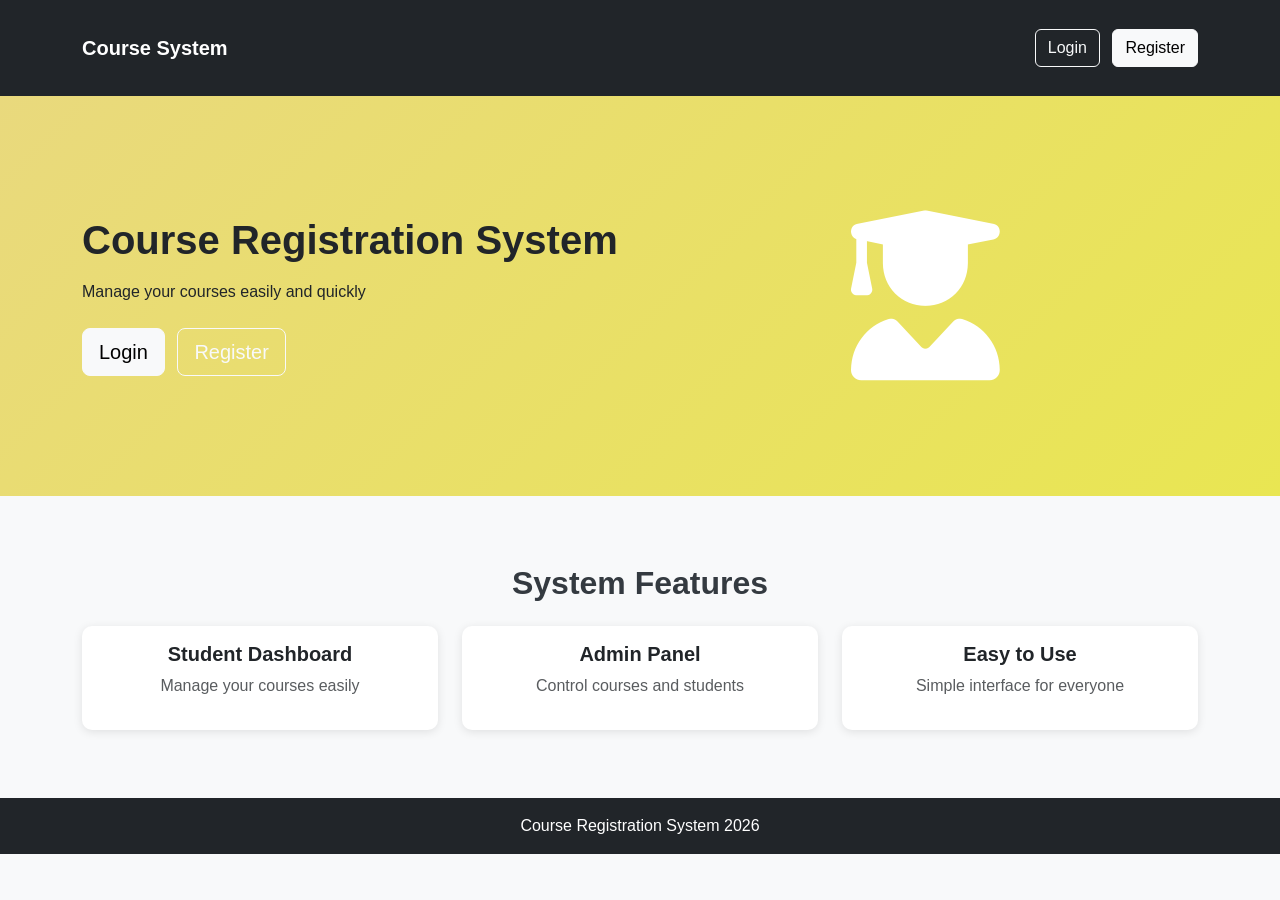
<file: index.html>
<!DOCTYPE html>
<html lang="en">
<head>
    <meta charset="UTF-8">
    <meta name="viewport" content="width=device-width, initial-scale=1.0">
    <title>Course Registration System</title>

    <link href="https://cdn.jsdelivr.net/npm/bootstrap@5.3.0/dist/css/bootstrap.min.css" rel="stylesheet">
    <link rel="stylesheet" href="https://cdnjs.cloudflare.com/ajax/libs/font-awesome/6.5.2/css/all.min.css">
    <link href="style.css" rel="stylesheet">
</head>

<body>

<nav class="navbar navbar-expand-lg navbar-dark bg-dark">
    <div class="container">
        <a class="navbar-brand fw-bold" href="#">Course System</a>

        <div class="ms-auto">
            <a href="login.html" class="btn btn-outline-light me-2">Login</a>
            <a href="registration.html" class="btn btn-light">Register</a>
        </div>
    </div>
</nav>

<section class="hero-section">
    <div class="container">
        <div class="row align-items-center">

            <div class="col-md-6 text-dark text-center text-md-start">
                <h1 class="fw-bold mb-3">Course Registration System</h1>
                <p class="mb-4">Manage your courses easily and quickly</p>

                <a href="login.html" class="btn btn-light btn-lg me-2">Login</a>
                <a href="registration.html" class="btn btn-outline-light btn-lg">Register</a>
            </div>

            <div class="col-md-6 text-center">
                <i class="fa-solid fa-user-graduate" style="font-size: 170px; color: white;"></i>
            </div>

        </div>
    </div>
</section>

<section class="py-5">
    <div class="container text-center">
        <h2 class="fw-bold mb-4">System Features</h2>

        <div class="row g-4">
            <div class="col-md-4">
                <div class="card p-3">
                    <h5 class="fw-bold">Student Dashboard</h5>
                    <p class="text-muted">Manage your courses easily</p>
                </div>
            </div>

            <div class="col-md-4">
                <div class="card p-3">
                    <h5 class="fw-bold">Admin Panel</h5>
                    <p class="text-muted">Control courses and students</p>
                </div>
            </div>

            <div class="col-md-4">
                <div class="card p-3">
                    <h5 class="fw-bold">Easy to Use</h5>
                    <p class="text-muted">Simple interface for everyone</p>
                </div>
            </div>
        </div>
    </div>
</section>

<footer class="bg-dark text-white text-center p-3">
    Course Registration System 2026
</footer>

<script src="https://cdn.jsdelivr.net/npm/bootstrap@5.3.0/dist/js/bootstrap.bundle.min.js"></script>

</body>
</html>
</file>
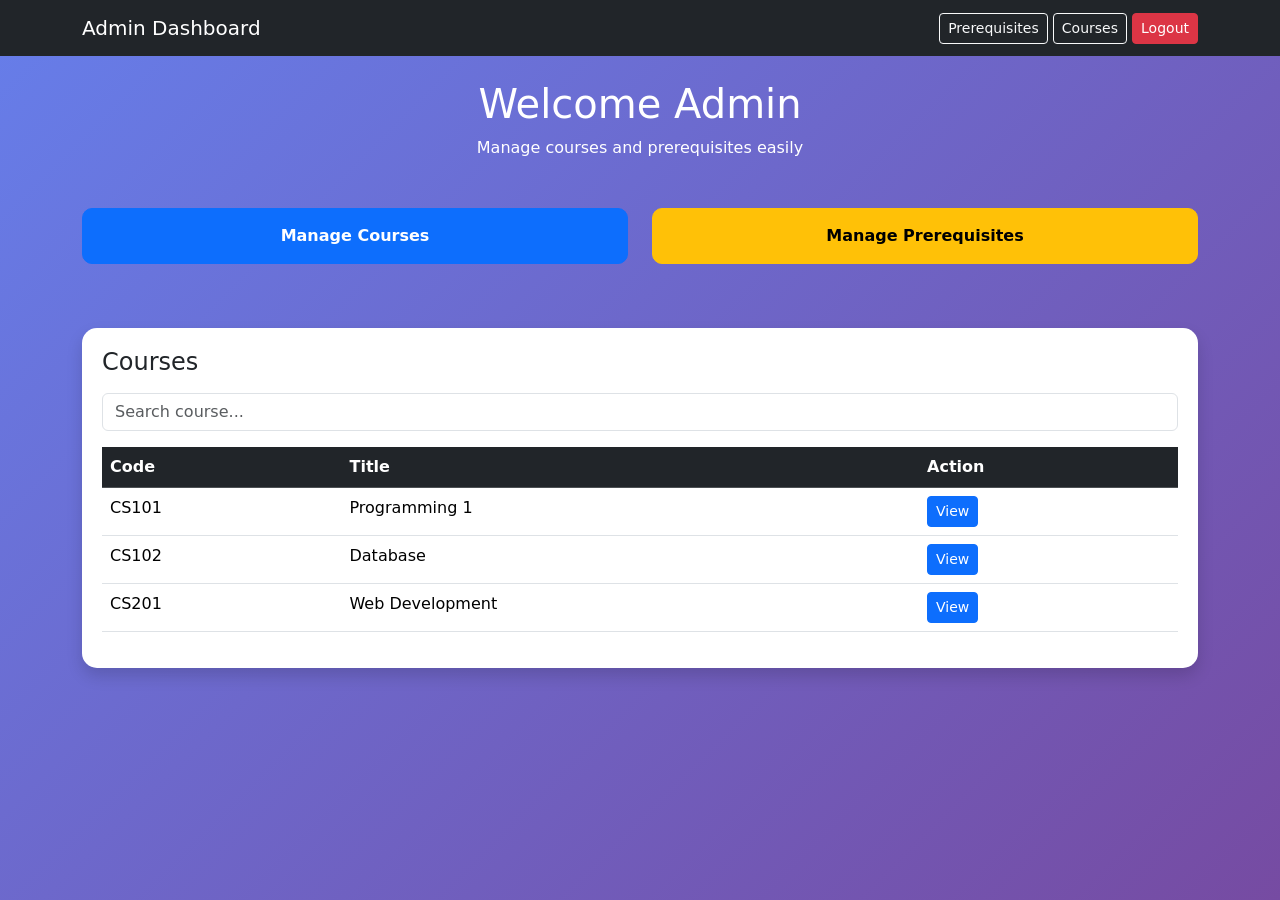
<file: admin_dashboard.html>
<!DOCTYPE html>
<html lang="en">
<head>
    <meta charset="UTF-8">
    <meta name="viewport" content="width=device-width, initial-scale=1.0">
    <title>Admin Dashboard</title>

    <link href="https://cdn.jsdelivr.net/npm/bootstrap@5.3.0/dist/css/bootstrap.min.css" rel="stylesheet">

    <style>
        body {
            background: linear-gradient(135deg, #667eea, #764ba2);
            min-height: 100vh;
        }

        .card-custom {
            background: white;
            border-radius: 15px;
            padding: 20px;
        }

        .btn-custom {
            width: 100%;
            padding: 15px;
            font-weight: bold;
            border-radius: 10px;
        }
    </style>
</head>

<body>

<nav class="navbar navbar-dark bg-dark mb-4">
    <div class="container">
        <span class="navbar-brand">Admin Dashboard</span>

        <div>
            <a href="manage-prerequisites.html" class="btn btn-outline-light btn-sm">Prerequisites</a>
            <a href="manage_courses.html" class="btn btn-outline-light btn-sm">Courses</a>
            <a href="index.html" class="btn btn-danger btn-sm">Logout</a>
        </div>
    </div>
</nav>

<div class="container">

    <div class="text-center text-white mb-5">
        <h1>Welcome Admin</h1>
        <p>Manage courses and prerequisites easily</p>
    </div>

    <div class="row mb-5">
        <div class="col-md-6 mb-3">
            <a href="manage_courses.html" class="btn btn-primary btn-custom">
                Manage Courses
            </a>
        </div>

        <div class="col-md-6 mb-3">
            <a href="manage-prerequisites.html" class="btn btn-warning btn-custom">
                Manage Prerequisites
            </a>
        </div>
    </div>

    <div class="card-custom shadow">
        <h4 class="mb-3">Courses</h4>

        <input type="text" class="form-control mb-3" placeholder="Search course...">

        <table class="table table-hover">
            <thead class="table-dark">
                <tr>
                    <th>Code</th>
                    <th>Title</th>
                    <th>Action</th>
                </tr>
            </thead>

            <tbody>
                <tr>
                    <td>CS101</td>
                    <td>Programming 1</td>
                    <td>
                        <button class="btn btn-primary btn-sm" onclick="viewCourse('CS101')">View</button>
                    </td>
                </tr>
                <tr>
                    <td>CS102</td>
                    <td>Database</td>
                    <td>
                        <button class="btn btn-primary btn-sm" onclick="viewCourse('CS102')">View</button>
                    </td>
                </tr>
                <tr>
                    <td>CS201</td>
                    <td>Web Development</td>
                    <td>
                        <button class="btn btn-primary btn-sm" onclick="viewCourse('CS201')">View</button>
                    </td>
                </tr>
            </tbody>
        </table>
    </div>

</div>

<script>
function viewCourse(code) {
    alert("Course details: " + code);
}
</script>

</body>
</html>
</file>
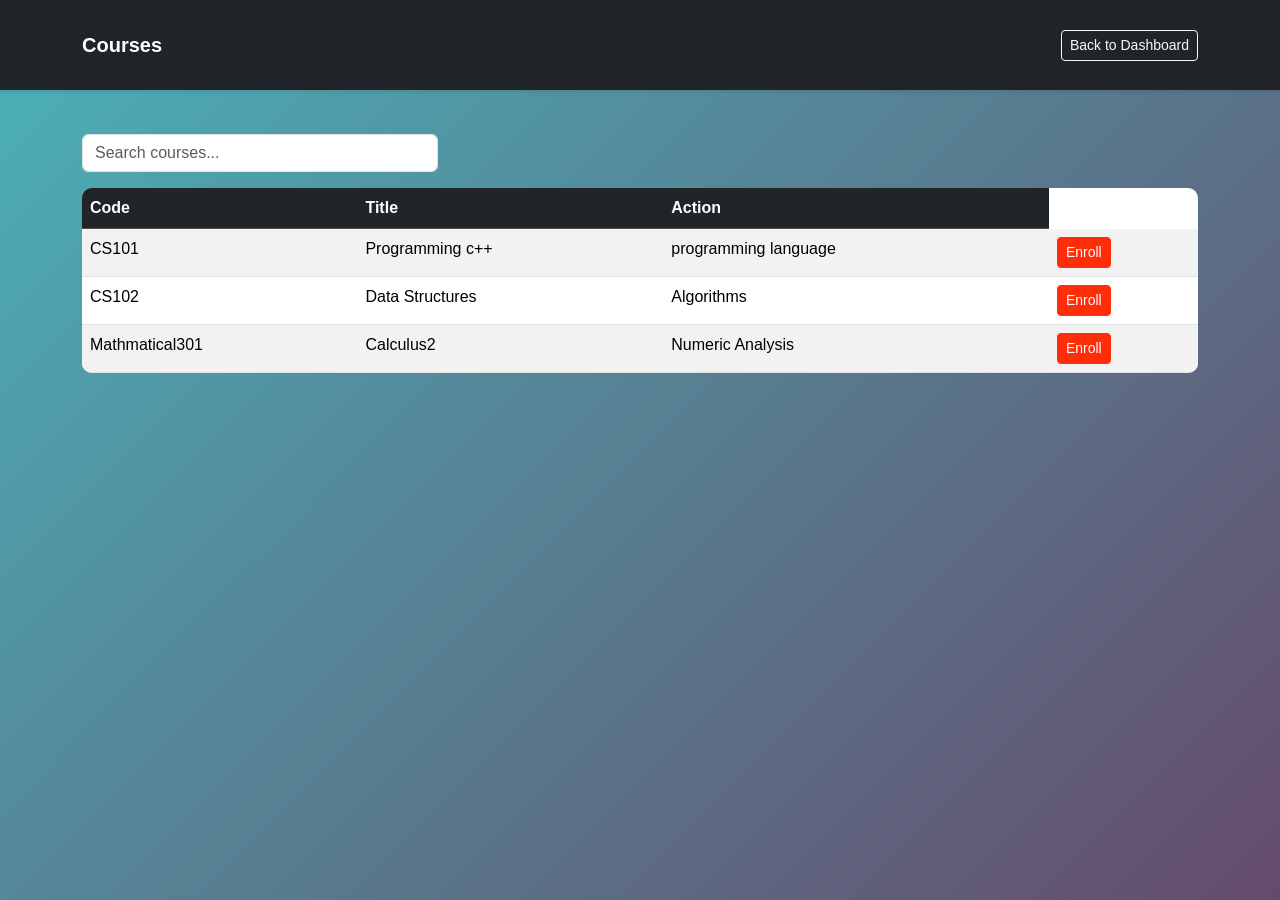
<file: courses.html>
<!DOCTYPE html>
<html lang="en">
<head>
    <meta charset="UTF-8">
    <meta name="viewport" content="width=device-width, initial-scale=1.0">
    <title>Courses</title>
    <link href="https://cdn.jsdelivr.net/npm/bootstrap@5.3.0/dist/css/bootstrap.min.css" rel="stylesheet">
    <link href="style.css" rel="stylesheet">
</head>
<body style="background: linear-gradient(135deg,#4ab2b9,#654b6b); min-height: 100vh;">
    <nav class="navbar navbar-dark bg-dark mb-4">
        <div class="container">
            <a class="navbar-brand mb-0 h1" href="student-dashboard.html">Courses</a>
            <a href="student-dashboard.html" class="btn btn-outline-light btn-sm">Back to Dashboard</a>
      
        </div>
        
    </nav>


    <div class="container">
        <div class="row mb-3">
            <div class="col-md-4">
                <input type="text" class="form-control" placeholder="Search courses...">
            </div>
        </div>

        <table class="table table-striped table-hover">
            <thead class="table-dark">
                <tr>
                    <th>Code</th>
                    <th>Title</th>
                    <th>Action</th>
                </tr>
            </thead>
            <tbody>
                <tr>
                    <td>CS101</td>
                    <td>Programming c++</td>
                    <td>programming language</td>
                    <td><button class="btn btn-primary btn-sm" onclick="enroll()">Enroll</button></td>
                </tr>
                <tr>
                    <td>CS102</td>
                    <td>Data Structures</td>
                    <td>Algorithms</td>
                    <td><button class="btn btn-primary btn-sm" onclick="enroll()">Enroll</button></td>
                </tr>
                <tr>
                    <td>Mathmatical301</td>
                    <td>Calculus2</td>
                    <td>Numeric Analysis</td>
                    <td><button class="btn btn-primary btn-sm" onclick="enroll()">Enroll</button></td>
                </tr>
            </tbody>
        </table>
    </div>

    <script src="https://cdn.jsdelivr.net/npm/bootstrap@5.3.0/dist/js/bootstrap.bundle.min.js"></script>
    <script>
        function enroll() {
            alert("Enrolled successfully!");
        }
    </script>
</body>
</html>
</file>
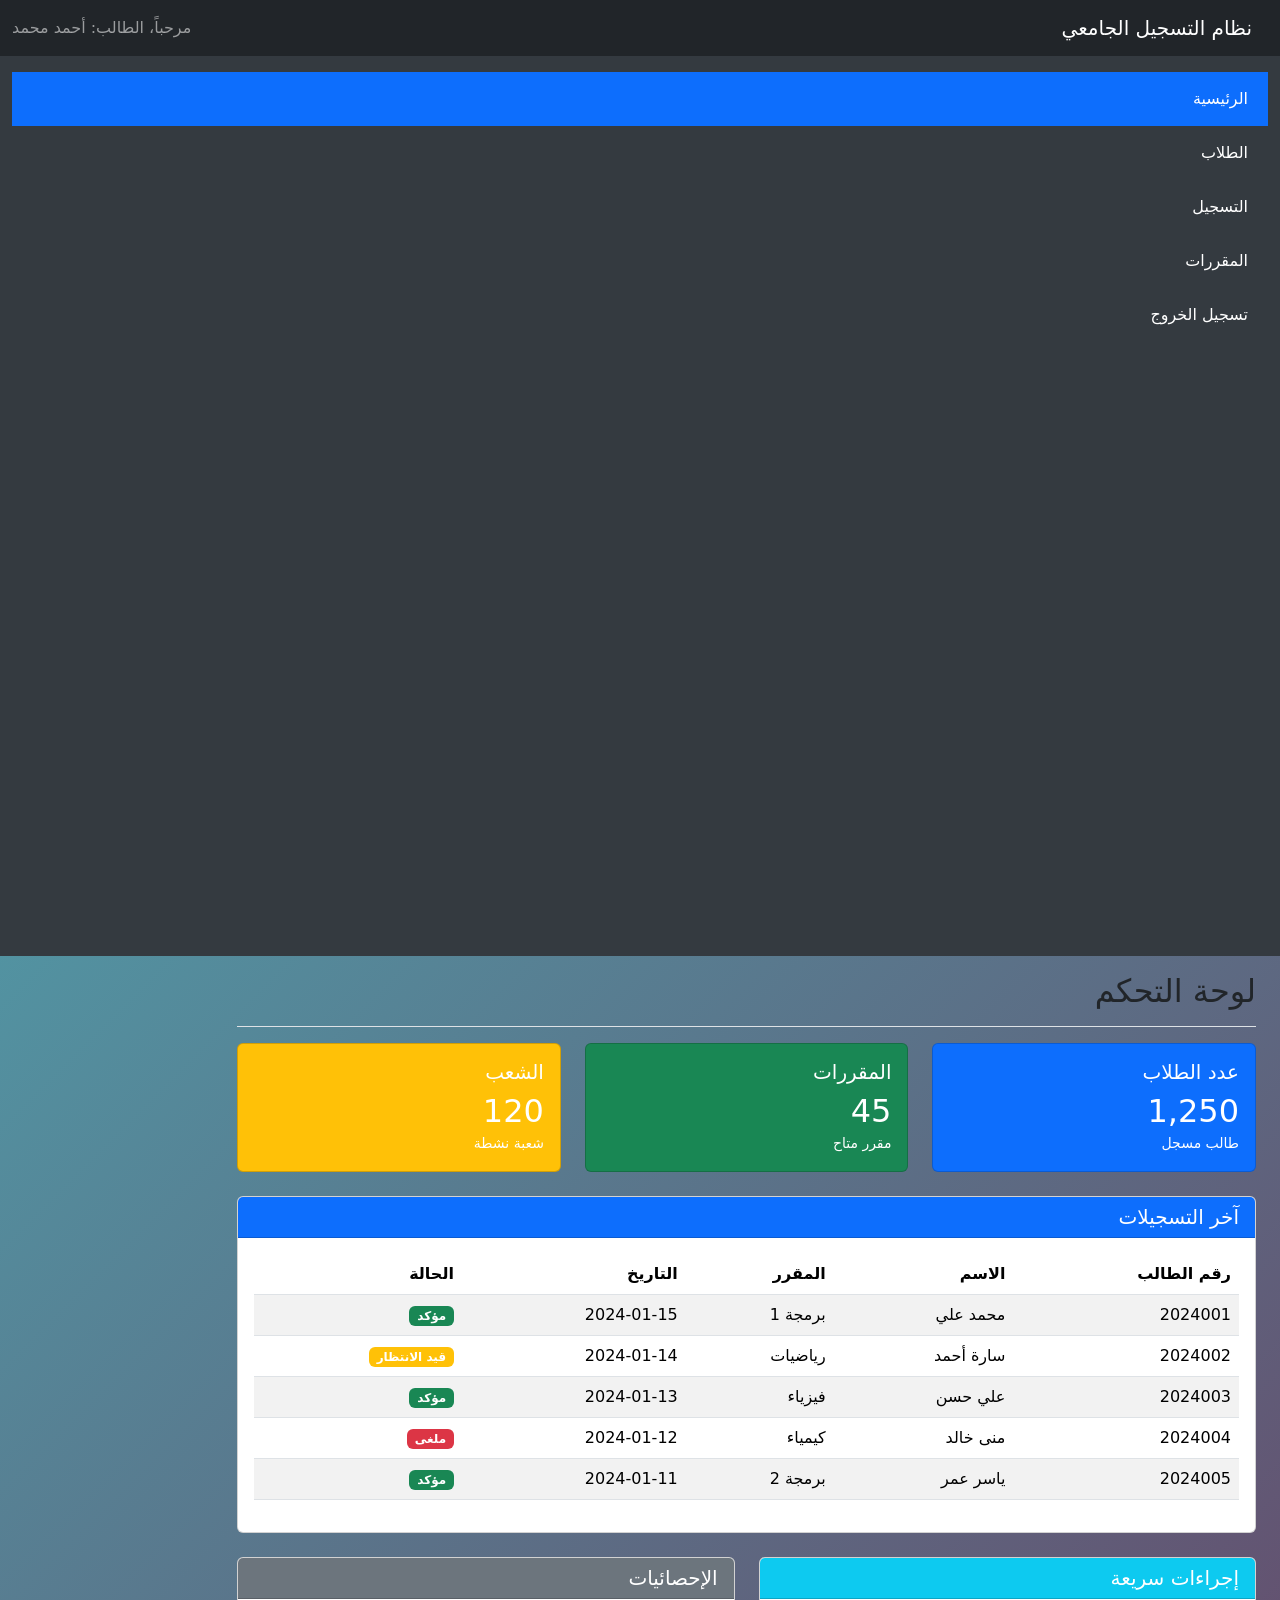
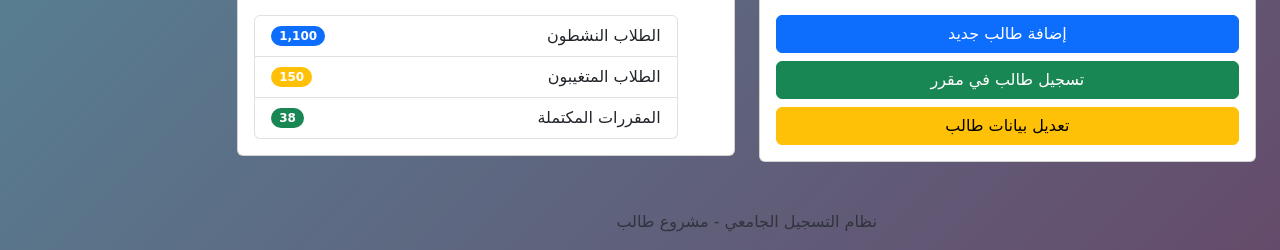
<file: dashboard.html>
<!DOCTYPE html>
<html lang="ar" dir="rtl">
<head>
    <meta charset="UTF-8">
    <meta name="viewport" content="width=device-width, initial-scale=1.0">
    <title>لوحة تحكم التسجيل - نظام الطلاب</title>
   
    <link href="https://cdn.jsdelivr.net/npm/bootstrap@5.3.0/dist/css/bootstrap.min.css" rel="stylesheet">
    <style>
      
        .sidebar {
            min-height: 100vh;
            background-color: #343a40;
        }
        .sidebar a {
            color: white;
            text-decoration: none;
            padding: 15px 20px;
            display: block;
        }
        .sidebar a:hover {
            background-color: #495057;
        }
        .sidebar a.active {
            background-color: #0d6efd;
        }
        .stat-card {
            transition: transform 0.2s;
        }
        .stat-card:hover {
            transform: translateY(-5px);
        }
    </style>
</head>
<body style=" background: linear-gradient(135deg,#4ab2b9,#654b6b);"></body>

    <!-- Top Navbar -->
    <nav class="navbar navbar-expand-lg navbar-dark bg-dark">
        <div class="container-fluid">
            <span class="navbar-brand mb-0 h1">نظام التسجيل الجامعي</span>
            <span class="navbar-text">
                مرحباً، الطالب: أحمد محمد
            </span>
        </div>
    </nav>

    <div class="container-fluid">
        <div class="row">
            <!-- Right Sidebar -->
            <nav class="col-md-3 col-lg-2 d-md-block sidebar collapse navbar-collapse">
                <div class="position-sticky pt-3">
                    <a href="#" class="active">الرئيسية</a>
                    <a href="#">الطلاب</a>
                    <a href="#">التسجيل</a>
                    <a href="#">المقررات</a>
                    <a href="#">تسجيل الخروج</a>
                </div>
            </nav>

            <!-- Main Content -->
            <main class="col-md-9 ms-sm-auto col-lg-10 px-md-4">
                
                <!-- Page Title -->
                <div class="d-flex justify-content-between flex-wrap flex-md-nowrap align-items-center pt-3 pb-2 mb-3 border-bottom">
                    <h1 class="h2">لوحة التحكم</h1>
                </div>

                <!-- Statistics Cards -->
                <div class="row mb-4">
                    <div class="col-md-4">
                        <div class="card stat-card bg-primary text-white">
                            <div class="card-body">
                                <h5 class="card-title">عدد الطلاب</h5>
                                <h2 class="mb-0">1,250</h2>
                                <small>طالب مسجل</small>
                            </div>
                        </div>
                    </div>
                    <div class="col-md-4">
                        <div class="card stat-card bg-success text-white">
                            <div class="card-body">
                                <h5 class="card-title">المقررات</h5>
                                <h2 class="mb-0">45</h2>
                                <small>مقرر متاح</small>
                            </div>
                        </div>
                    </div>
                    <div class="col-md-4">
                        <div class="card stat-card bg-warning text-white">
                            <div class="card-body">
                                <h5 class="card-title">الشعب</h5>
                                <h2 class="mb-0">120</h2>
                                <small>شعبة نشطة</small>
                            </div>
                        </div>
                    </div>
                </div>

                <!-- Recent Registrations Table -->
                <div class="card mb-4">
                    <div class="card-header bg-primary text-white">
                        <h5 class="mb-0">آخر التسجيلات</h5>
                    </div>
                    <div class="card-body">
                        <div class="table-responsive">
                            <table class="table table-striped table-hover">
                                <thead>
                                    <tr>
                                        <th>رقم الطالب</th>
                                        <th>الاسم</th>
                                        <th>المقرر</th>
                                        <th>التاريخ</th>
                                        <th>الحالة</th>
                                    </tr>
                                </thead>
                                <tbody>
                                    <tr>
                                        <td>2024001</td>
                                        <td>محمد علي</td>
                                        <td>برمجة 1</td>
                                        <td>2024-01-15</td>
                                        <td><span class="badge bg-success">مؤكد</span></td>
                                    </tr>
                                    <tr>
                                        <td>2024002</td>
                                        <td>سارة أحمد</td>
                                        <td>رياضيات</td>
                                        <td>2024-01-14</td>
                                        <td><span class="badge bg-warning">قيد الانتظار</span></td>
                                    </tr>
                                    <tr>
                                        <td>2024003</td>
                                        <td>علي حسن</td>
                                        <td>فيزياء</td>
                                        <td>2024-01-13</td>
                                        <td><span class="badge bg-success">مؤكد</span></td>
                                    </tr>
                                    <tr>
                                        <td>2024004</td>
                                        <td>منى خالد</td>
                                        <td>كيمياء</td>
                                        <td>2024-01-12</td>
                                        <td><span class="badge bg-danger">ملغى</span></td>
                                    </tr>
                                    <tr>
                                        <td>2024005</td>
                                        <td>ياسر عمر</td>
                                        <td>برمجة 2</td>
                                        <td>2024-01-11</td>
                                        <td><span class="badge bg-success">مؤكد</span></td>
                                    </tr>
                                </tbody>
                            </table>
                        </div>
                    </div>
                </div>

              
                <div class="row">
                    <div class="col-md-6">
                        <div class="card">
                            <div class="card-header bg-info text-white">
                                <h5 class="mb-0">إجراءات سريعة</h5>
                            </div>
                            <div class="card-body">
                                <div class="d-grid gap-2">
                                    <button class="btn btn-primary">إضافة طالب جديد</button>
                                    <button class="btn btn-success">تسجيل طالب في مقرر</button>
                                    <button class="btn btn-warning">تعديل بيانات طالب</button>
                                </div>
                            </div>
                        </div>
                    </div>
                    <div class="col-md-6">
                        <div class="card">
                            <div class="card-header bg-secondary text-white">
                                <h5 class="mb-0">الإحصائيات</h5>
                            </div>
                            <div class="card-body">
                                <ul class="list-group">
                                    <li class="list-group-item d-flex justify-content-between align-items-center">
                                        الطلاب النشطون
                                        <span class="badge bg-primary rounded-pill">1,100</span>
                                    </li>
                                    <li class="list-group-item d-flex justify-content-between align-items-center">
                                        الطلاب المتغيبون
                                        <span class="badge bg-warning rounded-pill">150</span>
                                    </li>
                                    <li class="list-group-item d-flex justify-content-between align-items-center">
                                        المقررات المكتملة
                                        <span class="badge bg-success rounded-pill">38</span>
                                    </li>
                                </ul>
                            </div>
                        </div>
                    </div>
                </div>

                <!-- Footer -->
                <footer class="mt-5 mb-3 text-center text-muted">
                    <p>نظام التسجيل الجامعي - مشروع طالب</p>
                </footer>

            </main>
        </div>
    </div>

    <!-- Bootstrap JS -->
    <script src="https://cdn.jsdelivr.net/npm/bootstrap@5.3.0/dist/js/bootstrap.bundle.min.js"></script>
</body>
</html>
</file>
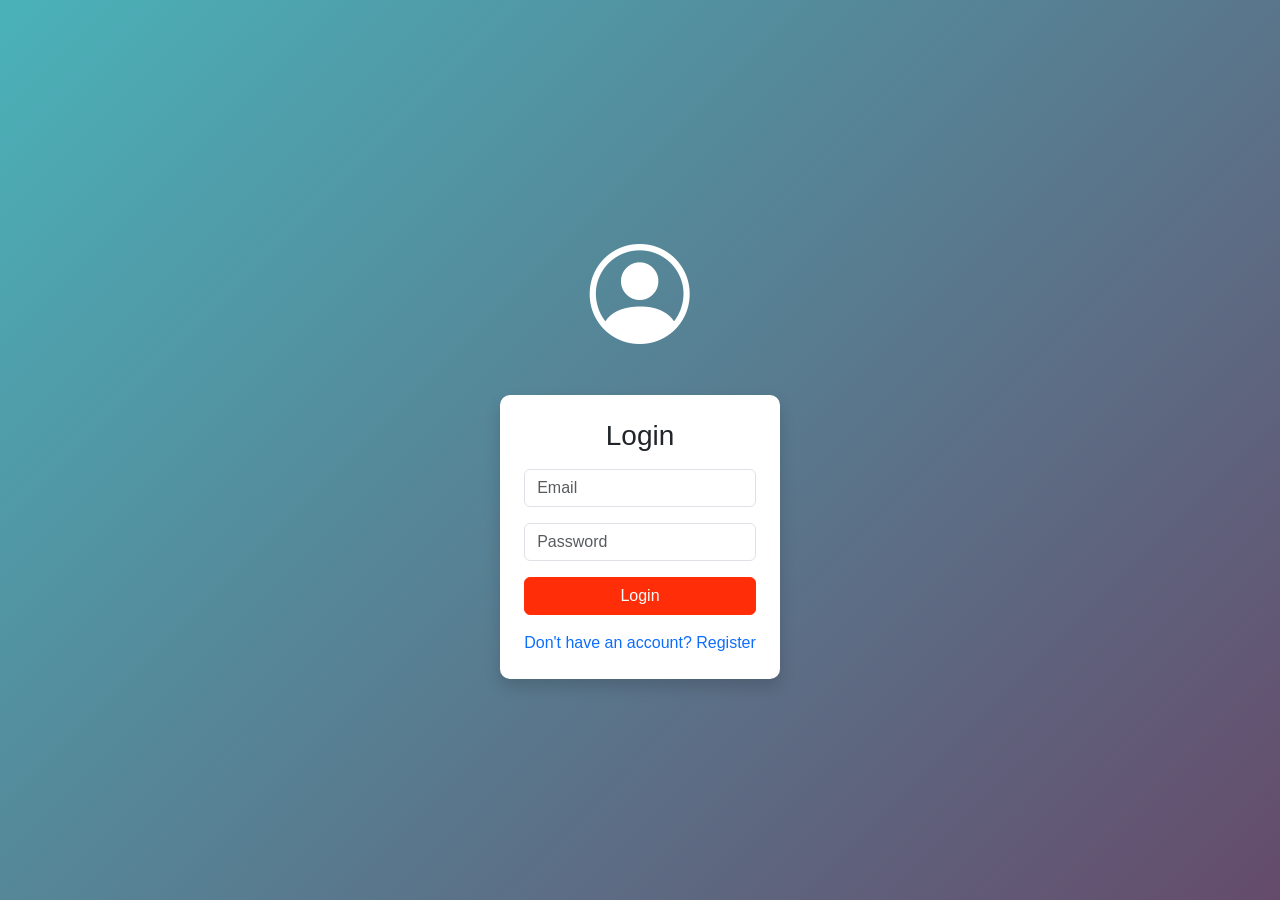
<file: login.html>
<!DOCTYPE html>
<html lang="en">
<head>
  <meta charset="UTF-8">
  <meta name="viewport" content="width=device-width, initial-scale=1.0">
  <title>Login</title>

  <link href="https://cdn.jsdelivr.net/npm/bootstrap@5.3.0/dist/css/bootstrap.min.css" rel="stylesheet">
  <link rel="stylesheet" href="https://cdn.jsdelivr.net/npm/bootstrap-icons@1.11.3/font/bootstrap-icons.min.css">
  <link href="style.css" rel="stylesheet">

</head>

<body style="background: linear-gradient(135deg,#4ab2b9,#654b6b); min-height: 100vh;">

  <div class="container d-flex justify-content-center align-items-center vh-100">
    <div class="text-center">
      <div class="mb-4">
        <i class="bi bi-person-circle" style="font-size: 100px; color: white;"></i>
      </div>

      <div class="card p-4 shadow">
        <h3 class="text-center mb-3">Login</h3>

        <form onsubmit="login(event)">
          <input type="email" class="form-control mb-3" placeholder="Email" required>
          <input type="password" class="form-control mb-3" placeholder="Password" required>

          <button class="btn btn-primary w-100">Login</button>
        </form>

        <div class="text-center mt-3">
          <a href="registration.html">Don't have an account? Register</a>
        </div>
      </div>
    </div>
  </div>

  <script>
    function login(e) {
      e.preventDefault();

      const email = document.querySelector('input[type="email"]').value;
      if (email.includes("admin")) {
        window.location.href = "admin_dashboard.html";
      } else {
        window.location.href = "student-dashboard.html";
      }
    }
  </script>

</body>
</html>
</file>
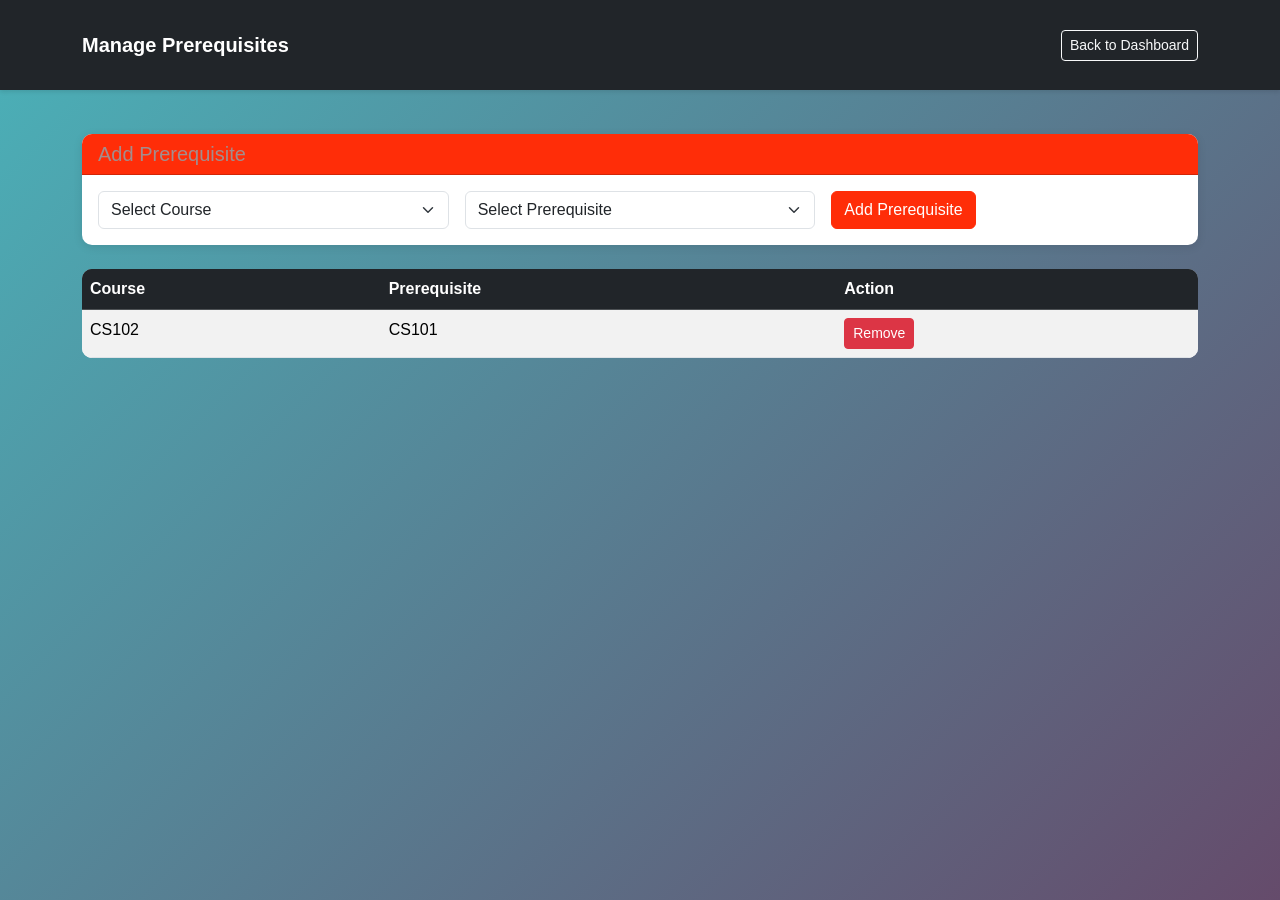
<file: manage-prerequisites.html>
<!DOCTYPE html>
<html lang="en">
<head>
    <meta charset="UTF-8">
    <meta name="viewport" content="width=device-width, initial-scale=1.0">
    <title>Manage Prerequisites</title>
    <link href="https://cdn.jsdelivr.net/npm/bootstrap@5.3.0/dist/css/bootstrap.min.css" rel="stylesheet">
    <link href="style.css" rel="stylesheet">
</head>
<body style="background: linear-gradient(135deg,#4ab2b9,#654b6b); min-height: 100vh;">
    <nav class="navbar navbar-dark bg-dark mb-4">
        <div class="container">
            <a class="navbar-brand mb-0 h1" href="admin_dashboard.html">Manage Prerequisites</a>
            <a href="admin_dashboard.html" class="btn btn-outline-light btn-sm">Back to Dashboard</a>
        </div>
    </nav>

    <div class="container">
        <div class="card mb-4">
            <div class="card-header">
                <h5 class="mb-0">Add Prerequisite</h5>
            </div>
            <div class="card-body">
                <div class="row g-3">
                    <div class="col-md-4">
                        <select class="form-select">
                            <option selected>Select Course</option>
                            <option value="CS101">CS101 - Programming</option>
                            <option value="CS102">CS102 - Data Structures</option>
                            <option value="MATH201">MATH201 - Calculus</option>
                        </select>
                    </div>
                    <div class="col-md-4">
                        <select class="form-select">
                            <option selected>Select Prerequisite</option>
                            <option value="CS101">CS101 - Programming</option>
                            <option value="CS102">CS102 - Data Structures</option>
                        </select>
                    </div>
                    <div class="col-md-4">
                        <button class="btn btn-primary">Add Prerequisite</button>
                    </div>
                </div>
            </div>
        </div>

        <table class="table table-striped table-hover">
            <thead class="table-dark">
                <tr>
                    <th>Course</th>
                    <th>Prerequisite</th>
                    <th>Action</th>
                </tr>
            </thead>
            <tbody>
                <tr>
                    <td>CS102</td>
                    <td>CS101</td>
                    <td><button class="btn btn-danger btn-sm" onclick="remove()">Remove</button></td>
                </tr>
            </tbody>
        </table>
    </div>

    <script src="https://cdn.jsdelivr.net/npm/bootstrap@5.3.0/dist/js/bootstrap.bundle.min.js"></script>
    <script>
        function remove() {
            alert("Prerequisite removed!");
        }
    </script>
</body>
</html>
</file>
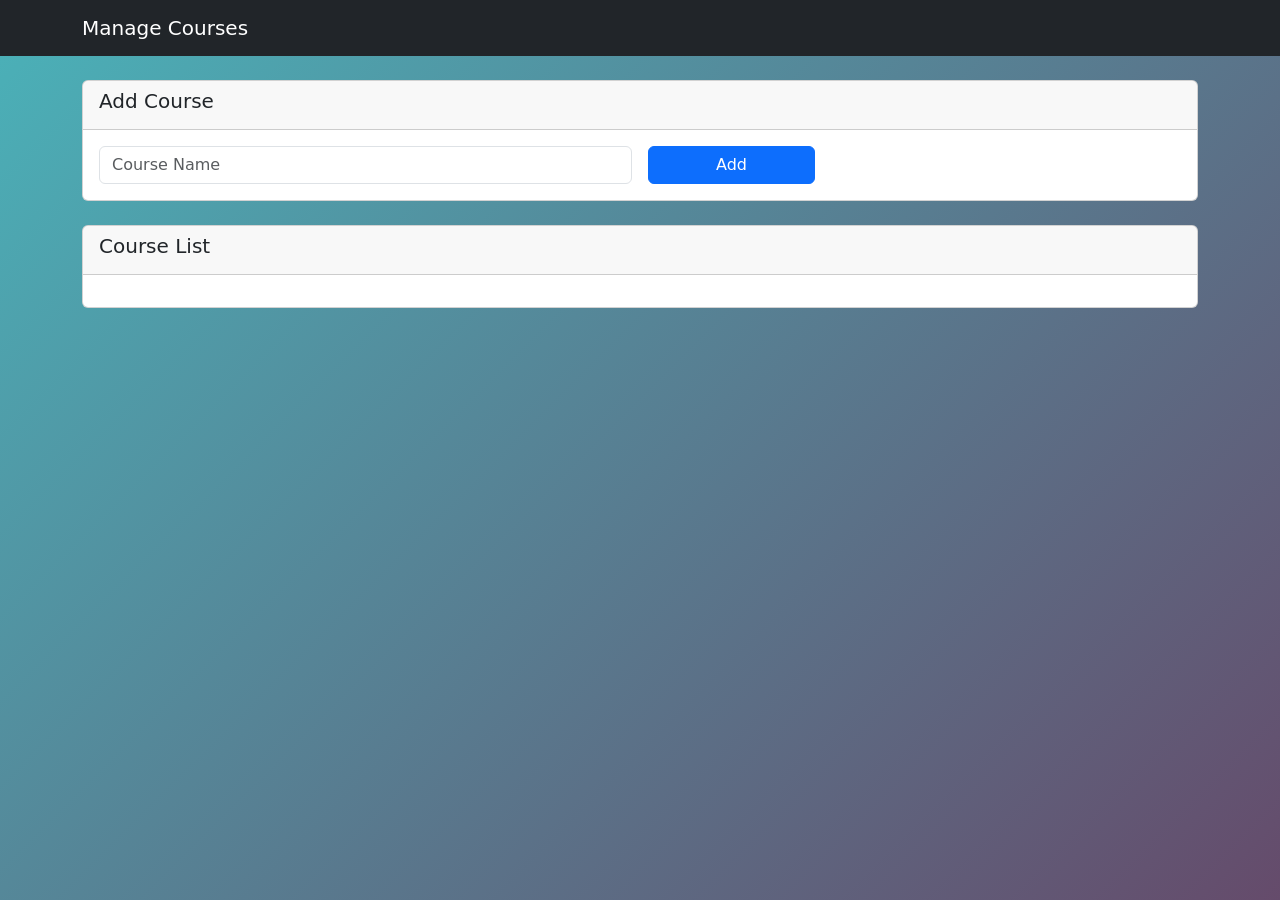
<file: manage_courses.html>
<!DOCTYPE html>
<html lang="en">
<head>
    <meta charset="UTF-8">
    <meta name="viewport" content="width=device-width, initial-scale=1.0">
    <title>Manage Courses</title>

    <link href="https://cdn.jsdelivr.net/npm/bootstrap@5.3.0/dist/css/bootstrap.min.css" rel="stylesheet">
</head>
<body style="background: linear-gradient(135deg,#4ab2b9,#654b6b); min-height: 100vh;">
<nav class="navbar navbar-dark bg-dark mb-4">
    <div class="container">
        <span class="navbar-brand">Manage Courses</span>
    </div>
</nav>

<div class="container">

    <!-- ADD COURSE -->
    <div class="card mb-4">
        <div class="card-header">
            <h5>Add Course</h5>
        </div>

        <div class="card-body">
            <div class="row g-3">
                <div class="col-md-6">
                    <input id="courseInput" type="text" class="form-control" placeholder="Course Name">
                </div>

                <div class="col-md-2">
                    <button onclick="addCourse()" class="btn btn-primary w-100">Add</button>
                </div>
            </div>
        </div>
    </div>

    <!-- COURSE LIST -->
    <div class="card">
        <div class="card-header">
            <h5>Course List</h5>
        </div>

        <div class="card-body">
            <ul id="courseList" class="list-group"></ul>
        </div>
    </div>

</div>

<!-- JS -->
<script>
function addCourse() {
    let input = document.getElementById("courseInput");
    let value = input.value;

    if (value === "") return;

    let list = document.getElementById("courseList");

    let item = document.createElement("li");
    item.className = "list-group-item d-flex justify-content-between";

    item.innerHTML = `
        ${value}
        <button class="btn btn-danger btn-sm" onclick="this.parentElement.remove()">Delete</button>
    `;

    list.appendChild(item);

    input.value = "";
}
</script>

</body>
</html>
</file>
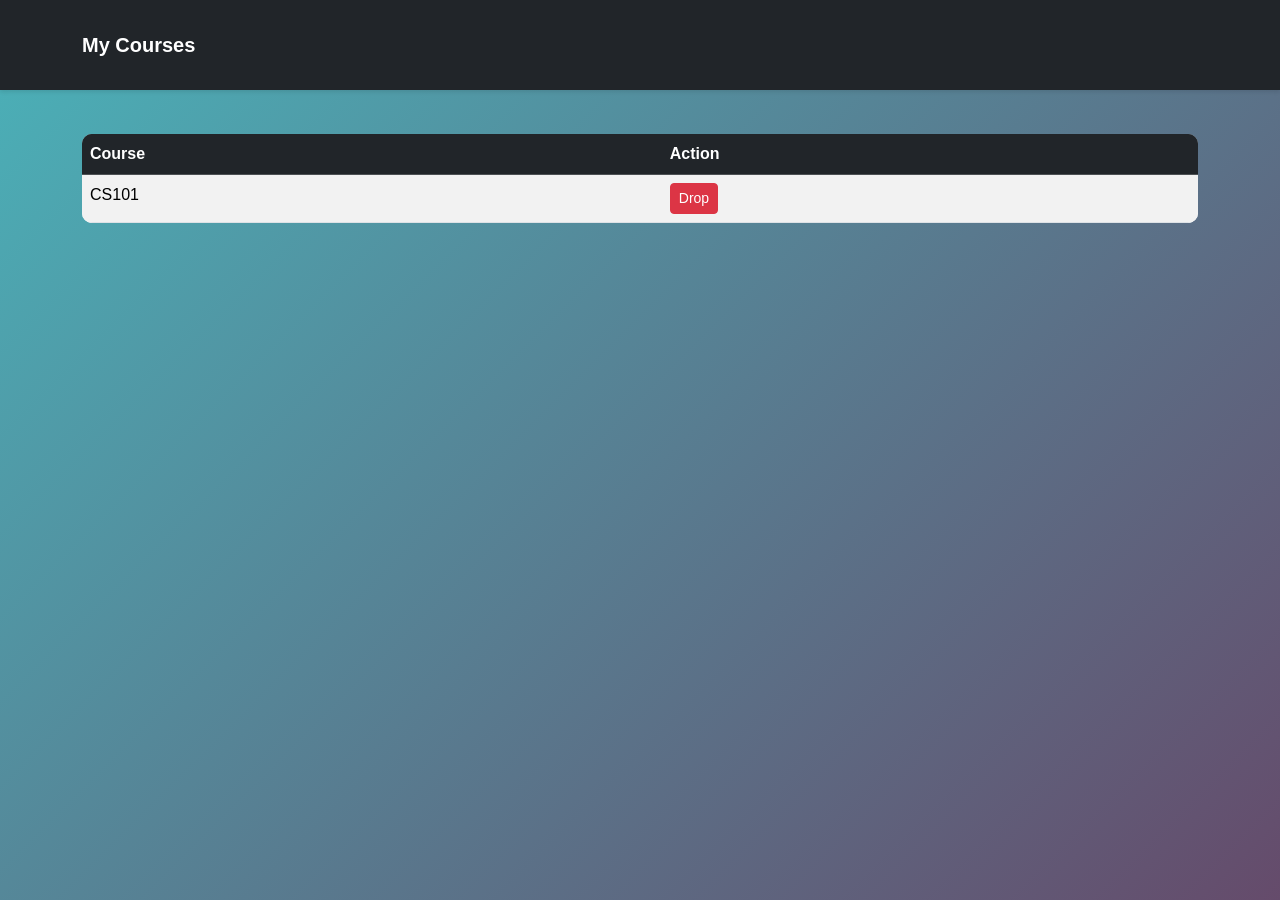
<file: mycousre.html>
<!DOCTYPE html>
<html lang="en">
<head>
    <meta charset="UTF-8">
    <meta name="viewport" content="width=device-width, initial-scale=1.0">
    <title>My Courses</title>
    <link href="https://cdn.jsdelivr.net/npm/bootstrap@5.3.0/dist/css/bootstrap.min.css" rel="stylesheet">
    <link href="style.css" rel="stylesheet">
</head>
<body style="background: linear-gradient(135deg,#4ab2b9,#654b6b); min-height: 100vh;">
    <nav class="navbar navbar-dark bg-dark mb-4">
        <div class="container">
            <span class="navbar-brand mb-0 h1">My Courses</span>
        </div>
    </nav>

    <div class="container">
        <table class="table table-striped table-hover">
            <thead class="table-dark">
                <tr>
                    <th>Course</th>
                    <th>Action</th>
                </tr>
            </thead>
            <tbody>
                <tr>
                    <td>CS101</td>
                    <td><button class="btn btn-danger btn-sm" onclick="dropcourse(this)">Drop</button></td>
                </tr>
            </tbody>
        </table>
    </div>

    <script src="https://cdn.jsdelivr.net/npm/bootstrap@5.3.0/dist/js/bootstrap.bundle.min.js"></script>
    <script>
        function dropcourse(button) {
            alert("Course dropped!");
            let row=button.closest("tr");
            row.remove();
        }
    </script>
</body>
</html>
</file>
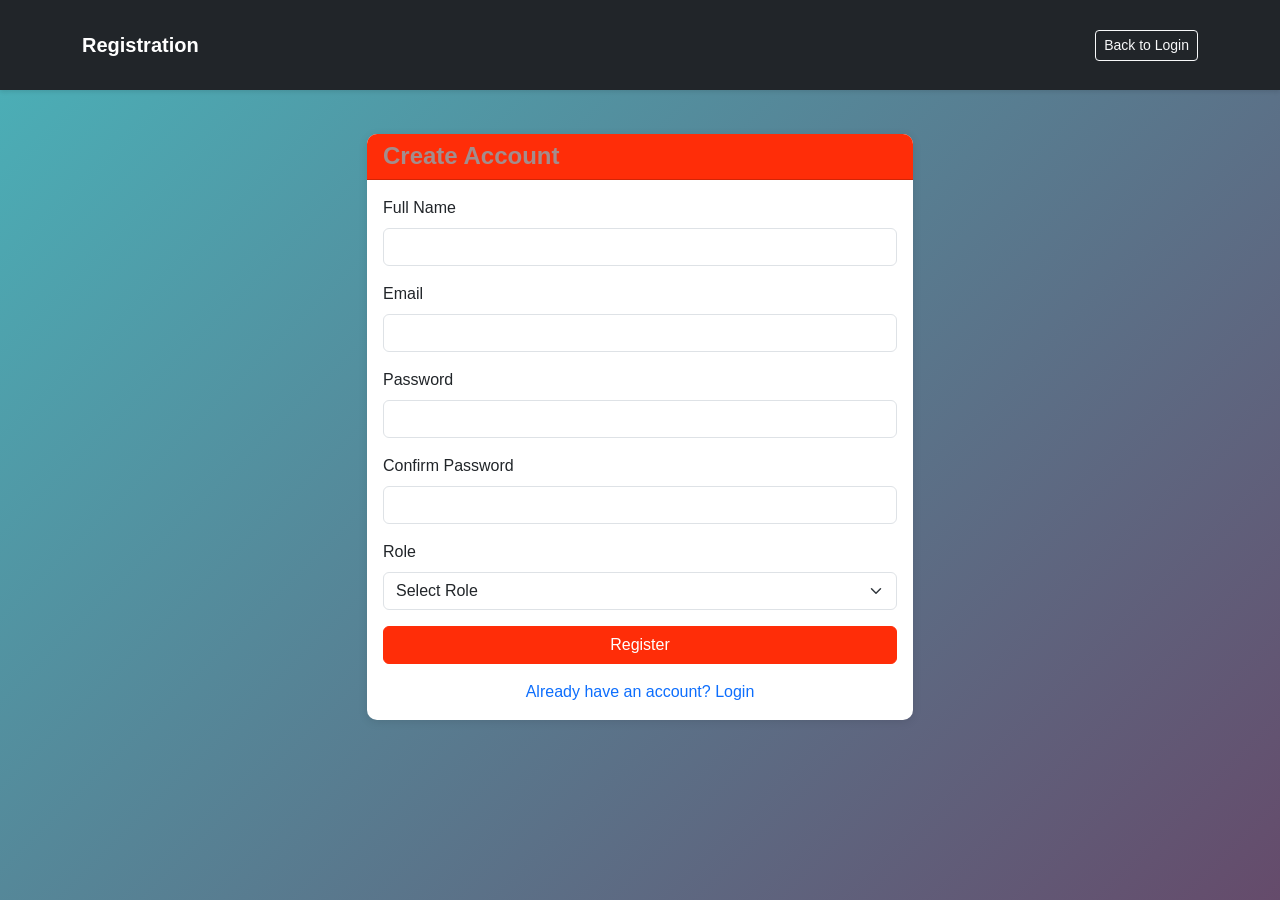
<file: registration.html>
<!DOCTYPE html>
<html lang="en">
<head>
    <meta charset="UTF-8">
    <meta name="viewport" content="width=device-width, initial-scale=1.0">
    <title>Registration</title>
    <link href="https://cdn.jsdelivr.net/npm/bootstrap@5.3.0/dist/css/bootstrap.min.css" rel="stylesheet">
    <link href="style.css" rel="stylesheet">
</head><body style="background: linear-gradient(135deg,#4ab2b9,#654b6b); min-height: 100vh;">
    <nav class="navbar navbar-dark bg-dark mb-4">
        <div class="container">
            <a class="navbar-brand mb-0 h1" href="login.html">Registration</a>
            <a href="login.html" class="btn btn-outline-light btn-sm">Back to Login</a>
        </div>
    </nav>

    <div class="container">
       

        <div class="row justify-content-center">
            <div class="col-md-6">
                <div class="card">
                    <div class="card-header">
                        <h4 class="mb-0"><strong>Create Account</strong></h4>
                    </div>
                    <div class="card-body">
                        <form onsubmit="register(event)">
                            <div class="mb-3">
                                <label class="form-label">Full Name</label>
                                <input type="text" class="form-control" required>
                            </div>
                            <div class="mb-3">
                                <label class="form-label">Email</label>
                                <input type="email" class="form-control" required>
                            </div>
                            <div class="mb-3">
                                <label class="form-label">Password</label>
                                <input type="password" class="form-control" required>
                            </div>
                            <div class="mb-3">
                                <label class="form-label">Confirm Password</label>
                                <input type="password" class="form-control" required>
                            </div>
                            <div class="mb-3">
                                <label class="form-label">Role</label>
                                <select class="form-select" required>
                                    <option value="">Select Role</option>
                                    <option value="student">Student</option>
                                    <option value="admin">Admin</option>
                                </select>
                            </div>
                            <button type="submit" class="btn btn-primary w-100">Register</button>
                        </form>
                        <div class="text-center mt-3">
                            <a href="login.html">Already have an account? Login</a>
                        </div>
                    </div>
                </div>
            </div>
        </div>
    </div>

    <script src="https://cdn.jsdelivr.net/npm/bootstrap@5.3.0/dist/js/bootstrap.bundle.min.js"></script>
    <script>
        function register(event) {
            event.preventDefault();
            const role = document.querySelector('select').value;
            alert("Registration successful!");
            if (role === "admin") {
                window.location.href = "admin_dashboard.html";
            } else {
                window.location.href = "student-dashboard.html";
            }
        }
    </script>
</body>
</html>
</file>
<file: style.css>
/* Student Pages Styles */
:root {
    --primary-color: #ff2d08;
    --secondary-color: #6c757d;
    --success-color: #e68ed0;
    --danger-color: #dc3545;
    --light-bg: #f8f9fa;
    --dark-bg: #343a40;
}

body {
    font-family:  'Segoe UI', Tahoma, Geneva, Verdana, sans-serif;
    background-color: var(--light-bg);
}

.navbar {
    box-shadow: 0 2px 4px rgba(0,0,0,0.1);
}

.navbar-brand {
    font-weight: 600;
}

/* Card styles */
.card {
    border: none;
    border-radius: 10px;
    box-shadow: 0 2px 10px rgba(0,0,0,0.1);
    transition: transform 0.2s;
}

.card:hover {
    transform: translateY(-2px);
}

.card-header {
    background-color: var(--primary-color);
    color: rgb(163, 141, 141);
    border-radius: 10px 10px 0 0 !important;
}

/* Button styles */
.btn-primary {
    background-color: var(--primary-color);
    border-color: var(--primary-color);
}

.btn-primary:hover {
    background-color: #357abd;
    border-color: #357abd;
}

.btn-success {
    background-color: var(--success-color);
    border-color: var(--success-color);
}

.btn-danger {
    background-color: var(--danger-color);
    border-color: var(--danger-color);
}


.table {
    background-color: white;
    border-radius: 10px;
    overflow: hidden;
}

.table thead {
    background-color: var(--dark-bg);
    color: white;
}

.table tbody tr:hover {
    background-color: #f1f1f1;
}


.form-control:focus, .form-select:focus {
    border-color: var(--primary-color);
    box-shadow: 0 0 0 0.2rem rgba(74, 144, 217, 0.25);
}


h2 {
    color: var(--dark-bg);
    font-weight: 600;
}

/* Link styles */
a {
    text-decoration: none;
    transition: color 0.2s;
}

a:hover {
    color: var(--primary-color);
}


.container {
    padding-top: 20px;
    padding-bottom: 20px;
}


.btn-outline-light:hover {
    background-color: rgb(14, 13, 13);
    color: var(--dark-bg);
}

        .hero-section {
            background: linear-gradient(135deg, #79accc 0%, #818b92 50%, #5dade2 100%);
            min-height: 400px;
            display: flex;
            align-items: center;
            justify-content: center;
            position: relative;
            overflow: hidden;
        }
       .hero-section {
        
    background: linear-gradient(135deg, #e9d97d, #e9e652);
    padding: 80px 0;
}

.hero-img {
    max-height: 300px;
}

.card {
    border: none;
    border-radius: 10px;
    box-shadow: 0 2px 10px rgba(0,0,0,0.1);
    transition: 0.3s;
}

.card:hover {
    transform: translateY(-5px);
}

      
        .sidebar {
            min-height: 100vh;
            background-color: #343a40;
        }
        .sidebar a {
            color: rgb(255, 255, 255);
            text-decoration: none;
            padding: 15px 20px;
            display: block;
        }
        .sidebar a:hover {
            background-color: #495057;
        }
        .sidebar a.active {
            background-color: #0d6efd;
        }
        .stat-card {
            transition: transform 0.2s;
        }
        .stat-card:hover {
            transform: translateY(-5px);
        }
</file>
